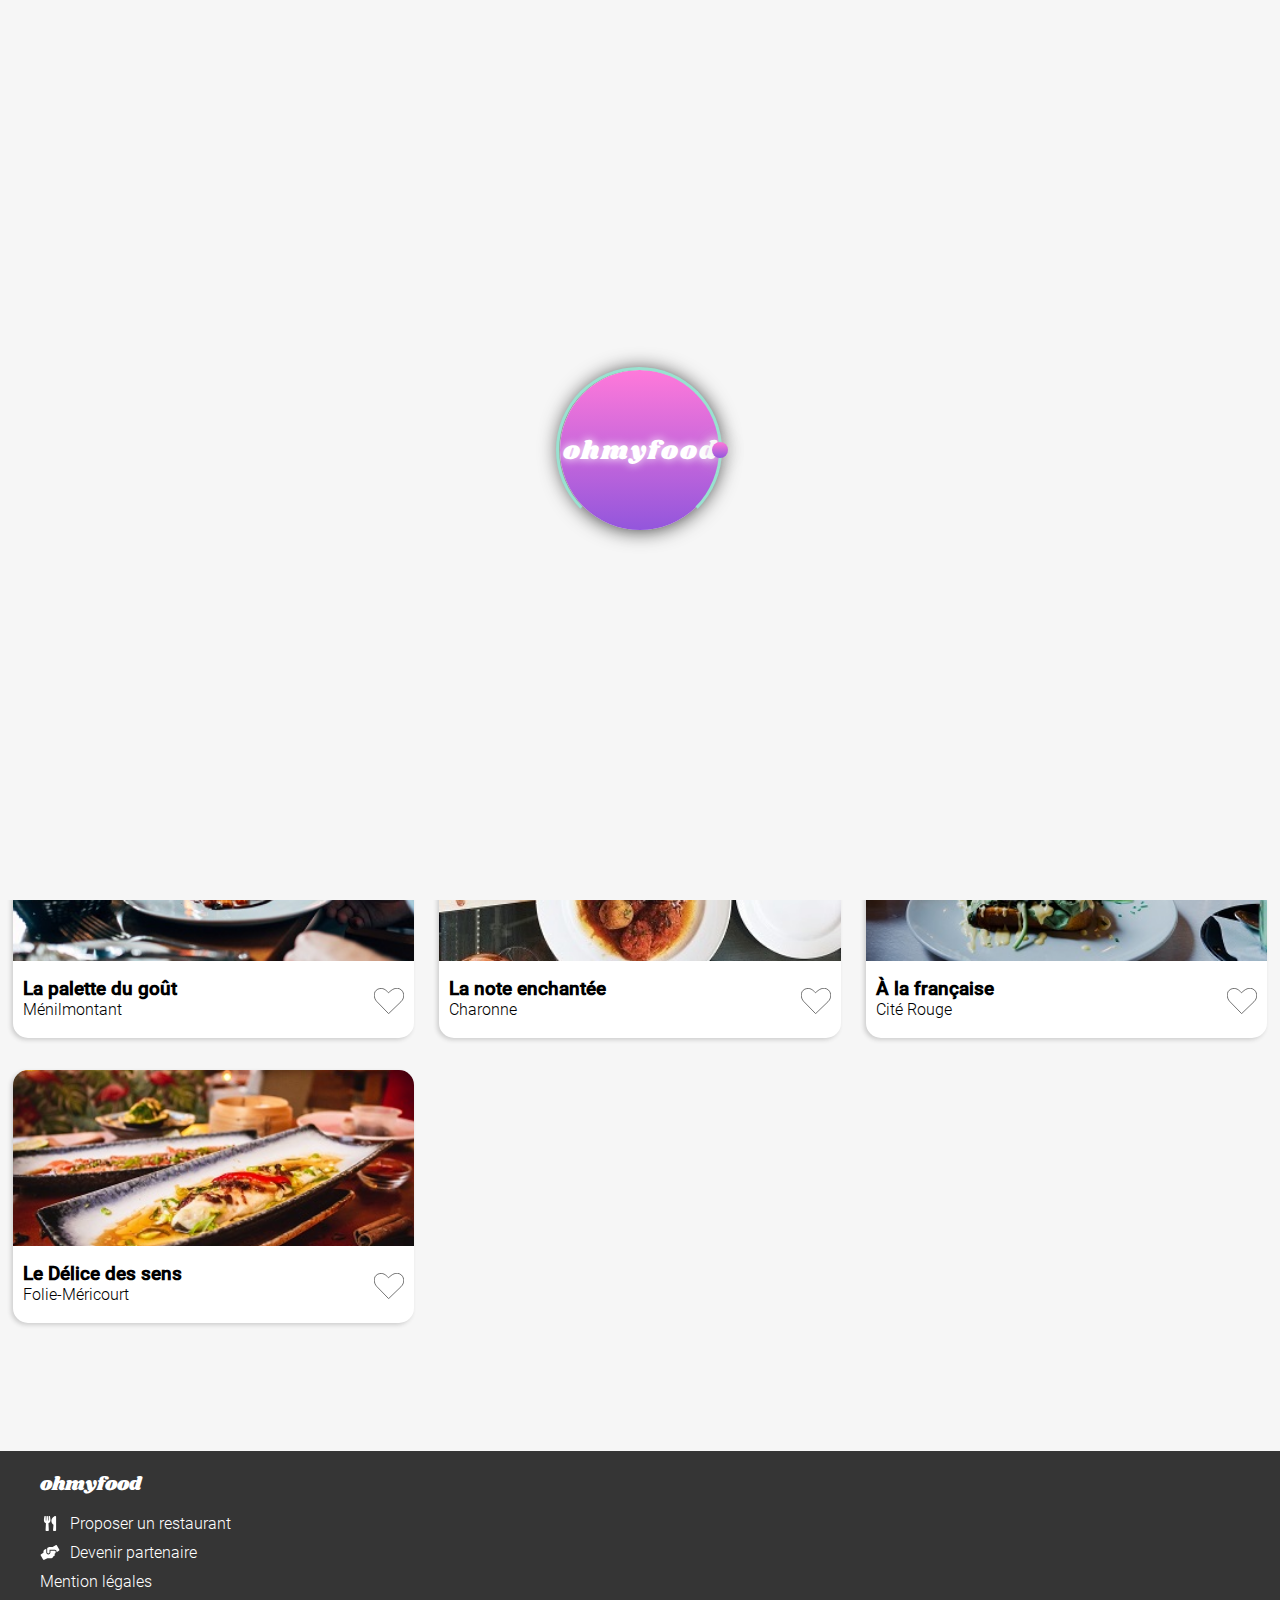
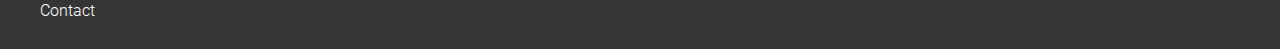
<file: index.html>
<!DOCTYPE html>
<html lang="fr">
<head>
    <title>ohmyfood</title>
    <meta name="description" content="Réserver le menu qui vous convient. Découvrez des restaurants d'exception, sélectionnés par nos soins">
    <meta name="author" content="Steve Bell">
    <meta charset="UTF-8">
    <meta http-equiv="X-UA-Compatible" content="IE=edge">
    <meta name="viewport" content="width=device-width, initial-scale=1.0"> 
    <meta property="og:description" content="Ohmyfood, une plateforme de réservation de menus dans les restaurants les plus tendances. Composez votre menu en ligne et réservez une table en quelques clics !" />
    <meta property="og:image" content="https://steve57000.github.io/Bell_steve_P3_04082021/ohmyfoodSocialPreview.png"/>
    <meta property="og:image:width" content="1200" />
    <meta property="og:image:height" content="630" />
    <meta property="og:publish_date" content="2023-09-01T00:00:00-0600">
    <meta property="og:author" content="Steve Bell" />
    <link rel="stylesheet" href="./assets/css/style.css">
</head>
<body>
    <div id="container">
        <div class="loader">
            <div class="ring"><p>ohmyfood</p>
                <span class="span_loader"></span>
            </div>
        </div>
        <header>
            <h1>ohmyfood</h1>
        </header>    
        <main>
            <div class="row">
                <section>
                    <form>
                        <div id="border"></div>
                        <svg aria-hidden="true" focusable="false" data-prefix="fas" data-icon="map-marker-alt"
                            class="svg-inline--fa fa-map-marker-alt fa-w-12" role="img" xmlns="http://www.w3.org/2000/svg"
                            viewBox="0 0 384 512">
                            <path fill="currentColor"
                                d="M172.268 501.67C26.97 291.031 0 269.413 0 192 0 85.961 85.961 0 192 0s192 85.961 192 192c0 77.413-26.97 99.031-172.268 309.67-9.535 13.774-29.93 13.773-39.464 0zM192 272c44.183 0 80-35.817 80-80s-35.817-80-80-80-80 35.817-80 80 35.817 80 80 80z">
                            </path>
                        </svg>
                        <input type="text" placeholder="Paris, Belleville">
                    </form>
                    <div id="explore_restaurants">
                        <h2>Réserver le menu qui<br />vous convient</h2>
                        <p>Découvrez des restaurants d'exception,<br /> sélectionnés par nos soins.</p>
                        <button onclick="">Explorer nos restaurants</button>
                    </div>            
                </section>
                <aside>
                    <h2>Fonctionnement</h2>
                    <div id="functioning_group_card">
                        <div class="functioning_card" onclick="">
                            <div class="functioning_number">
                                <p>1</p>
                            </div>
                            <svg aria-hidden="true" focusable="false" data-prefix="fas" data-icon="mobile-alt"
                                class="svg-inline--fa fa-mobile-alt fa-w-10" role="img" xmlns="http://www.w3.org/2000/svg" viewBox="0 0 320 512">
                                <path fill="currentColor"
                                    d="M272 0H48C21.5 0 0 21.5 0 48v416c0 26.5 21.5 48 48 48h224c26.5 0 48-21.5 48-48V48c0-26.5-21.5-48-48-48zM160 480c-17.7 0-32-14.3-32-32s14.3-32 32-32 32 14.3 32 32-14.3 32-32 32zm112-108c0 6.6-5.4 12-12 12H60c-6.6 0-12-5.4-12-12V60c0-6.6 5.4-12 12-12h200c6.6 0 12 5.4 12 12v312z">
                                </path>
                            </svg>
                            <h3>Choisissez un restaurant</h3>
                        </div>
                        <div class="functioning_card" onclick="">
                            <div class="functioning_number">
                                <p>2</p>
                            </div>
                            <svg aria-hidden="true" focusable="false" data-prefix="fas" data-icon="list-ul"
                                class="svg-inline--fa fa-list-ul fa-w-16" role="img" xmlns="http://www.w3.org/2000/svg" viewBox="0 0 512 512">
                                <path fill="currentColor"
                                    d="M48 48a48 48 0 1 0 48 48 48 48 0 0 0-48-48zm0 160a48 48 0 1 0 48 48 48 48 0 0 0-48-48zm0 160a48 48 0 1 0 48 48 48 48 0 0 0-48-48zm448 16H176a16 16 0 0 0-16 16v32a16 16 0 0 0 16 16h320a16 16 0 0 0 16-16v-32a16 16 0 0 0-16-16zm0-320H176a16 16 0 0 0-16 16v32a16 16 0 0 0 16 16h320a16 16 0 0 0 16-16V80a16 16 0 0 0-16-16zm0 160H176a16 16 0 0 0-16 16v32a16 16 0 0 0 16 16h320a16 16 0 0 0 16-16v-32a16 16 0 0 0-16-16z">
                                </path>
                            </svg>
                            <h3>Composez votre menu</h3>
                        </div>
                        <div class="functioning_card" onclick="">
                            <div class="functioning_number">
                                <p>3</p>
                            </div>
                            <svg aria-hidden="true" focusable="false" data-prefix="fas" data-icon="store" class="svg-inline--fa fa-store fa-w-20"
                                role="img" xmlns="http://www.w3.org/2000/svg" viewBox="0 0 616 512">
                                <path fill="currentColor"
                                    d="M602 118.6L537.1 15C531.3 5.7 521 0 510 0H106C95 0 84.7 5.7 78.9 15L14 118.6c-33.5 53.5-3.8 127.9 58.8 136.4 4.5.6 9.1.9 13.7.9 29.6 0 55.8-13 73.8-33.1 18 20.1 44.3 33.1 73.8 33.1 29.6 0 55.8-13 73.8-33.1 18 20.1 44.3 33.1 73.8 33.1 29.6 0 55.8-13 73.8-33.1 18.1 20.1 44.3 33.1 73.8 33.1 4.7 0 9.2-.3 13.7-.9 62.8-8.4 92.6-82.8 59-136.4zM529.5 288c-10 0-19.9-1.5-29.5-3.8V384H116v-99.8c-9.6 2.2-19.5 3.8-29.5 3.8-6 0-12.1-.4-18-1.2-5.6-.8-11.1-2.1-16.4-3.6V480c0 17.7 14.3 32 32 32h448c17.7 0 32-14.3 32-32V283.2c-5.4 1.6-10.8 2.9-16.4 3.6-6.1.8-12.1 1.2-18.2 1.2z">
                                </path>
                            </svg>
                            <h3>Dégustez au restaurant</h3>
                        </div>
                    </div>
                </aside>
            </div>
            <section id="restaurant">
                <h2>Restaurants</h2>
                <div id="resto_group_card">
                    <article>
                        <a href="./assets/pages/la-palette-du-gout.html">
                            <div class="container_img">
                                <img src="./assets/images/restaurants/palette.jpg" alt="une table avec une assiette et une corbeille de pain"/>
                                <p>Nouveau</p>
                            </div>
                            <div class="resto_footer_card">
                                <div class="resto_footer_text">
                                    <h3>La palette du goût</h3>
                                    <p>Ménilmontant</p>
                                </div>
                            </div>    
                        </a>
                        <label for="toogle" class="custom-checkbox">
                            <input id="toogle" type="checkbox" onclick=""/>
                            <img class="uncheked" src="./assets/images/icons/dessin-1.svg" alt="one hearth" />
                            <img class="checked gradient" src="./assets/images/icons/dessin-1degrader.png" alt="one hearth" />
                        </label>   
                    </article>
                    <article>
                        <a href="./assets/pages/la-note-enchantee.html">
                            <div class="container_img">
                                <img src="./assets/images/restaurants/enchante.jpg" alt="une table avec deux assiettes et un verre"/>
                                <p>Nouveau</p>
                            </div>
                            <div class="resto_footer_card">
                                <div class="resto_footer_text">
                                    <h3>La note enchantée</h3>
                                    <p>Charonne</p>
                                </div>    
                            </div>
                        </a>
                        <label for="toogle1" class="custom-checkbox">
                            <input id="toogle1" type="checkbox" onclick="" />
                            <img class="uncheked" onclick="" src="./assets/images/icons/dessin-1.svg" alt="one hearth"/>
                            <img class="checked gradient" onclick="" src="./assets/images/icons/dessin-1degrader.png" alt="one hearth"/>
                        </label>
                    </article>
                    <article>
                        <a href="./assets/pages/a-la-francaise.html">
                            <div class="container_img">
                                <img src="./assets/images/restaurants/francaise.jpg" alt="une assiette au centre"/>
                            </div>
                            <div class="resto_footer_card">
                                <div class="resto_footer_text">
                                    <h3>À la française</h3>
                                    <p>Cité Rouge</p>
                                </div>    
                            </div>
                        </a>
                        <label for="toogle2" class="custom-checkbox">
                            <input id="toogle2" type="checkbox" onclick=""/>
                            <img class="uncheked" src="./assets/images/icons/dessin-1.svg" alt="one hearth" />
                            <img class="checked gradient" src="./assets/images/icons/dessin-1degrader.png" alt="one hearth" />
                        </label>
                    </article>
                    <article>
                        <a href="./assets/pages/le-delice-des-sens.html">
                            <div class="container_img">
                                <img src="./assets/images/restaurants/delice.jpg" alt="un plat de poisson"/>
                            </div>
                            <div class="resto_footer_card">
                                <div class="resto_footer_text">
                                    <h3>Le Délice des sens</h3>
                                    <p>Folie-Méricourt</p>
                                </div>                               
                            </div>
                        </a>
                        <label for="toogle3" class="custom-checkbox">
                            <input id="toogle3" type="checkbox" />
                            <img class="uncheked" src="./assets/images/icons/dessin-1.svg" alt="one hearth" />
                            <img class="checked gradient" src="./assets/images/icons/dessin-1degrader.png" alt="one hearth" />
                        </label>
                    </article>
                </div>
            </section>
        </main>
        <footer>
            <h2>ohmyfood</h2>
            <ul>
                <li>
                    <a href="#">
                        <svg aria-hidden="true" focusable="false" data-prefix="fas" data-icon="utensils"
                        class="svg-inline--fa fa-utensils fa-w-13" role="img" xmlns="http://www.w3.org/2000/svg" viewBox="0 0 416 512">
                        <path fill="currentColor"
                            d="M207.9 15.2c.8 4.7 16.1 94.5 16.1 128.8 0 52.3-27.8 89.6-68.9 104.6L168 486.7c.7 13.7-10.2 25.3-24 25.3H80c-13.7 0-24.7-11.5-24-25.3l12.9-238.1C27.7 233.6 0 196.2 0 144 0 109.6 15.3 19.9 16.1 15.2 19.3-5.1 61.4-5.4 64 16.3v141.2c1.3 3.4 15.1 3.2 16 0 1.4-25.3 7.9-139.2 8-141.8 3.3-20.8 44.7-20.8 47.9 0 .2 2.7 6.6 116.5 8 141.8.9 3.2 14.8 3.4 16 0V16.3c2.6-21.6 44.8-21.4 48-1.1zm119.2 285.7l-15 185.1c-1.2 14 9.9 26 23.9 26h56c13.3 0 24-10.7 24-24V24c0-13.2-10.7-24-24-24-82.5 0-221.4 178.5-64.9 300.9z">
                        </path>
                        </svg>
                        <p>Proposer un restaurant</p>
                    </a>
                </li>
                <li>
                    <a href="#">
                        <svg aria-hidden="true" focusable="false" data-prefix="fas" data-icon="hands-helping"
                            class="svg-inline--fa fa-hands-helping fa-w-20" role="img" xmlns="http://www.w3.org/2000/svg" viewBox="0 0 640 512">
                            <path fill="currentColor"
                                d="M488 192H336v56c0 39.7-32.3 72-72 72s-72-32.3-72-72V126.4l-64.9 39C107.8 176.9 96 197.8 96 220.2v47.3l-80 46.2C.7 322.5-4.6 342.1 4.3 357.4l80 138.6c8.8 15.3 28.4 20.5 43.7 11.7L231.4 448H368c35.3 0 64-28.7 64-64h16c17.7 0 32-14.3 32-32v-64h8c13.3 0 24-10.7 24-24v-48c0-13.3-10.7-24-24-24zm147.7-37.4L555.7 16C546.9.7 527.3-4.5 512 4.3L408.6 64H306.4c-12 0-23.7 3.4-33.9 9.7L239 94.6c-9.4 5.8-15 16.1-15 27.1V248c0 22.1 17.9 40 40 40s40-17.9 40-40v-88h184c30.9 0 56 25.1 56 56v28.5l80-46.2c15.3-8.9 20.5-28.4 11.7-43.7z">
                            </path>
                        </svg>
                        <p>Devenir partenaire</p>
                    </a>
                </li>
                <li>
                    <a href="#">
                        <p>Mention légales</p>
                    </a>
                </li>
                <li>
                    <a href="mailto:contact@ohmyfood.fr">
                        <p>Contact</p>
                    </a>
                </li>
            </ul>
        </footer>
    </div>
</body>
</html>
</file>
<file: assets/css/style.css>
@charset "UTF-8";
/*  Sass n'est pas installé sur ma machine, il est compilé directement dans le projet,
    avec le dossier dart-sass
    La ligne suivante est à entrer dans le Terminal :
    ./assets/dart-sass/sass ./assets/sass/style.scss ./assets/css/style.css --watch 
*/
.loader {
  position: fixed;
  width: 100%;
  height: 100%;
  background-color: #f6f6f6;
  animation: loader_end 3s ease-in-out forwards;
  z-index: 1000;
}
@media (min-width: 768px) {
  .loader {
    max-width: 1024px;
  }
}
@media (min-width: 1025px) {
  .loader {
    max-width: 1280px;
  }
}

.ring {
  position: absolute;
  top: 50%;
  left: 50%;
  display: flex;
  transform: translate(-50%, -50%);
  animation: loader_end 3s ease-in-out forwards;
  width: 160px;
  height: 160px;
  background: linear-gradient(#FF79DA, #9356DC);
  border-radius: 50%;
  box-shadow: 0 0 20px rgba(0, 0, 0, 0.8);
  z-index: 1001;
}
.ring p {
  letter-spacing: 2px;
  font-size: 26px;
  text-align: center;
  font-family: "Shrikhand";
  color: white;
  text-shadow: 0 0 10px white;
  line-height: 110px;
  padding: 0 0 0 3px;
}
.ring:before {
  content: "";
  position: absolute;
  top: -3px;
  left: -4px;
  width: 100%;
  height: 100%;
  border: 3px solid #99E2D0;
  border-bottom: 3px solid transparent;
  border-radius: 50%;
  animation: animateC 2s linear infinite;
}

.span_loader {
  display: block;
  position: absolute;
  top: calc(50% - 2px);
  left: 50%;
  width: 50%;
  height: 4px;
  opacity: 1;
  transform-origin: left;
  animation: animate 2s linear infinite;
}
.span_loader:before {
  content: "";
  position: absolute;
  width: 16px;
  height: 16px;
  border-radius: 50%;
  background: linear-gradient(#ff79da, #9356dc);
  top: -6px;
  right: -8px;
  box-shadow: 0 0 20px #cecece;
}

@keyframes animateC {
  0% {
    transform: rotate(0deg);
  }
  100% {
    transform: rotate(360deg);
  }
}
@keyframes animate {
  0% {
    transform: rotate(45deg);
  }
  100% {
    transform: rotate(405deg);
  }
}
@keyframes loader_end {
  0% {
    opacity: 1;
  }
  50% {
    opacity: 0.9;
  }
  100% {
    opacity: 0.7;
    visibility: hidden;
  }
}
@font-face {
  font-family: "Roboto-Thin";
  src: url(../fonts/roboto/Roboto-Light.ttf);
}
@font-face {
  font-family: "Roboto-Light";
  src: url(../fonts/roboto/Roboto-Light.ttf);
}
@font-face {
  font-family: "Roboto-Medium";
  src: url(../fonts/roboto/Roboto-Medium.ttf);
}
@font-face {
  font-family: "Shrikhand";
  src: url(../fonts/shrikhand/Shrikhand-Regular.ttf);
}
html {
  margin: 0;
  padding: 0;
}

h2, h3, h4, input, button, strong {
  font-family: "Roboto-Medium", sans-serif;
}

body {
  font-family: "Roboto-Light", sans-serif;
  display: flex;
  justify-content: center;
  margin: 0 auto 0 auto;
  padding: 0;
}

#container {
  max-width: 428px;
  width: 100%;
  height: auto;
  margin: 0 auto 0 auto;
}
@media (min-width: 768px) {
  #container {
    max-width: 1024px;
  }
}
@media (min-width: 1025px) {
  #container {
    max-width: 1280px;
  }
}

main {
  width: 100%;
}

header {
  width: 100%;
  position: relative;
}
@media (min-width: 768px) {
  header {
    height: 60px;
  }
}

header a {
  position: absolute;
  height: 100%;
  display: flex;
  align-items: center;
  padding-left: 30px;
}

h1 {
  font-family: "Shrikhand", "cursive";
  font-weight: 300;
  text-align: center;
  margin: 13px 0 3px 0;
}

a {
  display: inline;
  text-decoration: none;
  color: black;
}

.bg_image_note_enchantee {
  background: no-repeat url("../images/restaurants/enchante.jpg");
}
@media (min-width: 768px) {
  .bg_image_note_enchantee {
    background: no-repeat url("../images/restaurants/enchante_medium.jpg");
  }
}

.bg_image_palette_gout {
  background: no-repeat url("../images/restaurants/palette.jpg");
}
@media (min-width: 768px) {
  .bg_image_palette_gout {
    background: no-repeat url("../images/restaurants/palette_medium.jpg");
  }
}

.bg_image_delices_sens {
  background: no-repeat url("../images/restaurants/delice.jpg");
}
@media (min-width: 768px) {
  .bg_image_delices_sens {
    background: no-repeat url("../images/restaurants/delice_medium.jpg");
  }
}

.bg_image_francaise {
  background: no-repeat url("../images/restaurants/francaise.jpg");
}
@media (min-width: 768px) {
  .bg_image_francaise {
    background: no-repeat url("../images/restaurants/francaise_medium.jpg");
  }
}

.img_large {
  width: 100%;
  height: 250px;
  background-size: cover;
}
@media (min-width: 768px) {
  .img_large {
    height: 500px;
  }
}
@media (min-width: 1025px) {
  .img_large {
    height: 700px;
  }
}

.row {
  width: 100%;
}

section {
  background-color: #f6f6f6;
  text-align: center;
}
section h2 {
  margin: 0;
}

.menu {
  display: flex;
  flex-direction: column;
  width: 100%;
  margin: -35px 0 0 0;
  border-radius: 40px 40px 0 0;
}
.menu h2 {
  font-family: "Shrikhand", "cursive";
  font-size: 24px;
  padding: 0 0 0 15px;
  margin: 0;
}

.menu_header {
  position: relative;
  width: 100%;
  display: flex;
  justify-content: space-between;
  align-items: flex-end;
  padding-top: 35px;
}
.menu_header label {
  position: absolute;
  top: 0px;
  padding: 35px 10px 0 0;
}
.menu_header input {
  position: absolute;
  left: -9999px;
}
.menu_header .custom-checkbox input[type=checkbox]:checked ~ .checked {
  position: absolute;
  left: 0px;
}

.menu_group {
  width: 100%;
}
.menu_group h3 {
  position: relative;
  font-size: 20px;
  padding-left: 15px;
  margin: 25px 0 10px 0;
  height: 40px;
  text-align: start;
}
.menu_group span {
  position: absolute;
  width: 42px;
  bottom: 5px;
  left: 16px;
  text-decoration: underline;
  border-top: 2px solid #99E2D0;
}
@media (min-width: 768px) {
  .menu_group {
    display: flex;
    flex-direction: row;
    flex-wrap: wrap;
    justify-content: space-between;
  }
}

.flat {
  width: 100%;
}
.flat h3 {
  font-family: "Roboto-Thin", sans-serif;
  font-weight: 100;
}
@media (min-width: 768px) {
  .flat {
    width: 50%;
    display: flex;
    flex-direction: column;
  }
}
@media (min-width: 1025px) {
  .flat {
    width: 32%;
  }
}

.choice_menu {
  position: relative;
  width: 90%;
  height: 69px;
  margin: 15px auto 15px auto;
  overflow: hidden;
  display: flex;
  align-items: center;
  text-align: start;
  padding-left: 10px;
}
.choice_menu p, .choice_menu h4 {
  padding: 0;
  margin: 0;
}
.choice_menu .overflow_text {
  width: 85%;
  height: 65%;
  display: flex;
  flex-direction: column;
  justify-content: space-between;
  transition: linear 1s;
}
.choice_menu .overflow_text h4, .choice_menu .overflow_text p {
  white-space: nowrap;
  overflow: hidden;
  text-overflow: ellipsis;
}
.choice_menu .price {
  width: 15%;
  height: 65%;
  display: flex;
  align-items: flex-end;
  justify-content: center;
}
.choice_menu .check_circle {
  width: 15%;
  height: 100%;
  position: absolute;
  right: -15%;
  background: #99E2D0;
  display: flex;
  justify-content: center;
  align-items: center;
  transition: linear 1s;
}
.choice_menu svg {
  position: absolute;
  width: 25px;
  height: 25px;
  left: 20%;
  color: #ffffff;
  transition: linear 1s;
}
.choice_menu:hover > .overflow_text, .choice_menu:focus > .overflow_text {
  width: 65%;
  cursor: pointer;
}
.choice_menu:hover > .check_circle, .choice_menu:focus > .check_circle {
  right: 0;
}
.choice_menu:hover > .check_circle svg, .choice_menu:focus > .check_circle svg {
  transform: rotate(-360deg);
  transform-origin: center;
}
@media (min-width: 768px) {
  .choice_menu {
    flex-wrap: wrap;
  }
}

.fadein {
  animation: fadein 3s;
}

@keyframes fadein {
  from {
    opacity: 0;
    transform: translateY(-40px);
  }
  to {
    opacity: 1;
    transform: translateY(0);
  }
}
form {
  height: 51px;
  position: relative;
  background-color: #eaeaea;
  display: flex;
  align-items: center;
  justify-content: center;
}
form svg {
  width: 5%;
  height: 30%;
}
@media (min-width: 768px) {
  form svg {
    margin-left: -40px;
  }
}
form input {
  width: 41%;
  height: auto;
  background-color: #eaeaea;
  font-size: 17px;
  border-style: none;
  outline-style: none;
  text-align: center;
}
@media (min-width: 768px) {
  form input {
    width: 17%;
  }
}
@media (min-width: 1025px) {
  form input {
    width: 10%;
  }
}

#border {
  width: 100%;
  position: absolute;
  top: 0;
  opacity: 0.5;
  border-bottom: 2px solid rgba(206, 206, 206, 0.7);
  box-shadow: 0px 2px 4px 0px #cecece;
}

#explore_restaurants {
  width: 100%;
  height: 287px;
  display: flex;
  flex-direction: column;
  justify-content: center;
  align-items: center;
}
#explore_restaurants p {
  margin-bottom: 2em;
  font-weight: 300;
  font-size: 18px;
}

button {
  width: 219px;
  height: 50px;
  font-size: 16.3333px;
  border: none;
  border-radius: 25px;
  color: white;
  background: linear-gradient(#FF79DA, #9356DC);
  box-shadow: 0 5px 7px 1px #cecece;
  transition: linear 0.2s;
  transform: scale(1);
}
button a {
  display: inline-block;
  text-decoration: none;
  width: 100%;
  height: 100%;
  color: white;
  display: flex;
  align-items: center;
  justify-content: center;
}
button:hover {
  transform: scale(1.08);
  box-shadow: 2px 7px 5px 3px #cecece;
  background: linear-gradient(rgba(255, 121, 218, 0.8), rgba(147, 86, 220, 0.8));
}

.button {
  margin: 30px auto 70px auto;
}

aside {
  width: 100%;
  height: 443px;
  display: flex;
  flex-direction: column;
  justify-content: center;
  align-items: center;
}
aside h2 {
  width: 95%;
  margin: 0;
}
@media (min-width: 768px) {
  aside {
    height: 300px;
  }
  aside h2 {
    width: 92%;
  }
}
@media (min-width: 1025px) {
  aside {
    height: 280px;
  }
  aside h2 {
    width: 98%;
    padding: 0 0 0 2px;
  }
}

#functioning_group_card {
  width: 100%;
  height: 73%;
  display: flex;
  flex-direction: column;
  justify-content: space-evenly;
  align-items: center;
}
@media (min-width: 768px) {
  #functioning_group_card {
    width: 90%;
    display: flex;
    flex-direction: row;
    flex-wrap: wrap;
    justify-content: space-between;
  }
}
@media (min-width: 1025px) {
  #functioning_group_card {
    width: 96%;
    height: 63%;
  }
}

.functioning_card {
  width: 90%;
  height: 75px;
  position: relative;
  background: #f6f6f6;
  border-radius: 25px;
  display: flex;
  justify-content: center;
  align-items: center;
  box-shadow: 0 4px 11px 0px #cecece;
  transform: scale(1);
  transition: linear 0.2s;
}
.functioning_card svg {
  position: absolute;
  width: 20px;
  height: 25px;
  opacity: 0.43;
  left: 40px;
}
.functioning_card h3 {
  margin: 0;
  font-size: 1em;
}
.functioning_card:hover {
  transform: scale(1.05);
  box-shadow: 1px 6px 8px 2px #cecece;
  background-color: rgba(144, 85, 216, 0.15);
}
.functioning_card:hover > svg {
  opacity: 1;
  color: #9356DC;
}
@media (min-width: 768px) {
  .functioning_card {
    width: 45%;
  }
}
@media (min-width: 1025px) {
  .functioning_card {
    width: 30%;
  }
}

.functioning_number {
  width: 25px;
  height: 25px;
  position: absolute;
  background: #9356DC;
  left: -10px;
  color: white;
  border-radius: 12.5px;
}
.functioning_number p {
  font-size: small;
  margin: 5px 0;
  text-align: center;
}

#restaurant {
  width: 100%;
  display: flex;
  flex-direction: column;
  align-items: center;
  padding-bottom: 60px;
}
#restaurant h2 {
  width: 90%;
  text-align: left;
  margin: 52px 0 20px 0;
}
@media (min-width: 768px) {
  #restaurant {
    height: 700px;
  }
  #restaurant h2 {
    width: 92%;
    margin: 30px 0 20px 0;
  }
}
@media (min-width: 1025px) {
  #restaurant h2 {
    width: 98%;
  }
}

#resto_group_card {
  position: relative;
  width: 100%;
  height: 1062px;
  display: flex;
  flex-direction: column;
  justify-content: space-between;
  align-items: center;
}
#resto_group_card input {
  position: absolute;
  left: -9999px;
}
@media (min-width: 768px) {
  #resto_group_card {
    width: 92%;
    height: 570px;
    display: flex;
    flex-direction: row;
    flex-wrap: wrap;
  }
}
@media (min-width: 1025px) {
  #resto_group_card {
    width: 98%;
  }
}

article {
  position: relative;
  width: 90%;
  height: 253px;
  background-color: white;
  border-radius: 15px;
  box-shadow: -2px 2px 4px 0px #cecece;
}
article:hover {
  box-shadow: 0px 5px 9px 2px #cecece;
}
@media (min-width: 768px) {
  article {
    width: 48%;
  }
}
@media (min-width: 1025px) {
  article {
    width: 32%;
  }
}

label {
  position: absolute;
  bottom: 20px;
  right: 10px;
}

.container_img {
  position: relative;
  height: 176px;
  overflow: hidden;
  border-radius: 15px 15px 0 0;
  display: flex;
  justify-content: center;
  align-items: center;
}
.container_img img {
  width: 100%;
}
.container_img p {
  width: 80px;
  height: 30px;
  position: absolute;
  top: 1px;
  right: 15px;
  background: #99e2d0;
  color: #008765;
  font-size: 14px;
  display: flex;
  justify-content: center;
  align-items: center;
  border-radius: 2px;
}

.custom-checkbox img {
  width: 30px;
}

.fancy-checkbox input[type=checkbox], .custom-checkbox .checked {
  display: none;
  cursor: pointer;
}

.custom-checkbox input[type=checkbox]:checked ~ .checked {
  display: inline-block;
  position: absolute;
  right: 0;
  animation: hearth 3s;
  transform: scale(1.03);
  cursor: pointer;
}

@keyframes hearth {
  from {
    opacity: 0;
  }
  to {
    opacity: 1;
  }
}
.resto_footer_card {
  display: flex;
  align-items: center;
  justify-content: space-between;
  height: 30%;
}

.resto_footer_text {
  display: flex;
  flex-direction: column;
}
.resto_footer_text h3, .resto_footer_text p {
  margin: 0;
  text-align: left;
  padding: 0 0 0 10px;
}

footer {
  width: 100%;
  height: 198px;
  color: white;
  background: #353535;
}
footer h2 {
  margin: 0;
  padding: 20px 0 0 40px;
  font: 400 19px "Shrikhand", "cursive";
}
footer li {
  list-style-type: none;
  display: flex;
  flex-direction: row;
  margin-bottom: 10px;
}
footer li a {
  display: flex;
  flex-direction: row;
  align-items: center;
  color: #ffffff;
}
footer li a p {
  margin: 0;
}
footer li svg {
  width: 20px;
  height: 15px;
  padding: 0 10px 0 0;
}

/*# sourceMappingURL=style.css.map */
</file>
